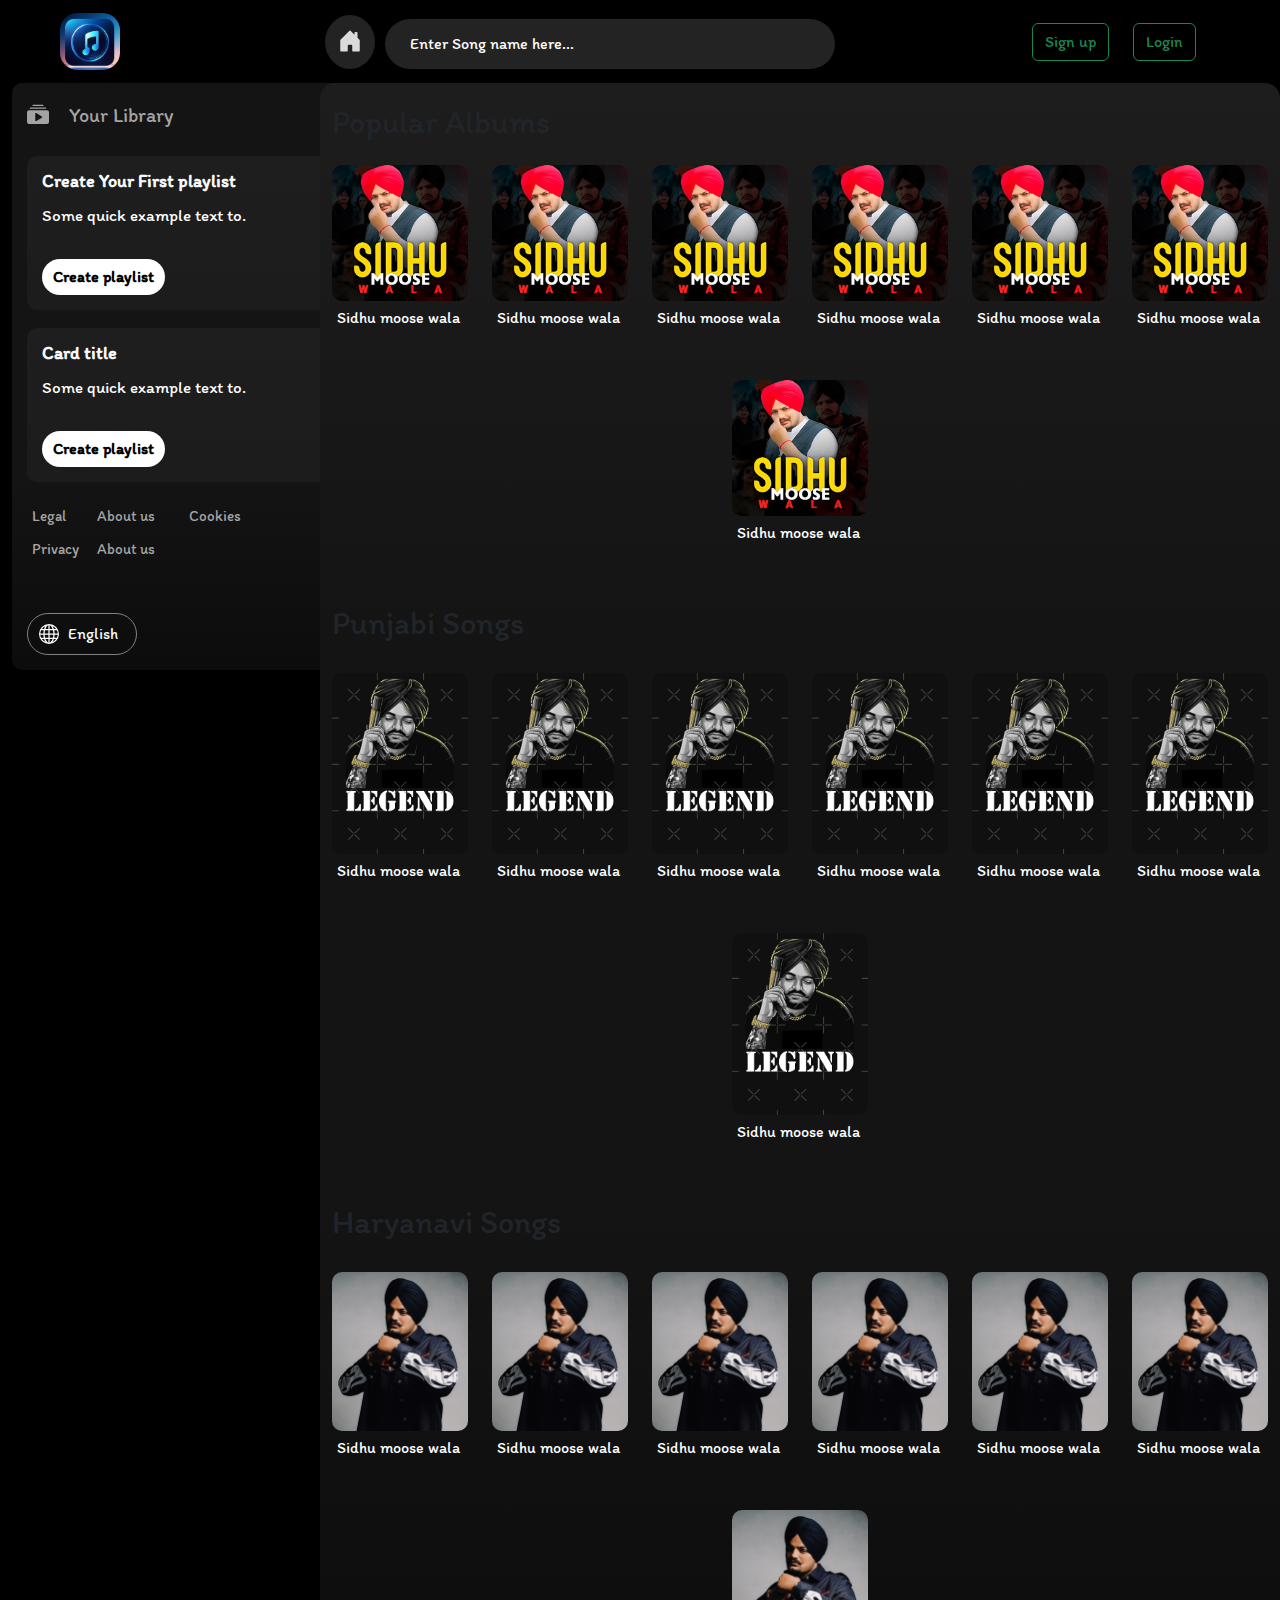
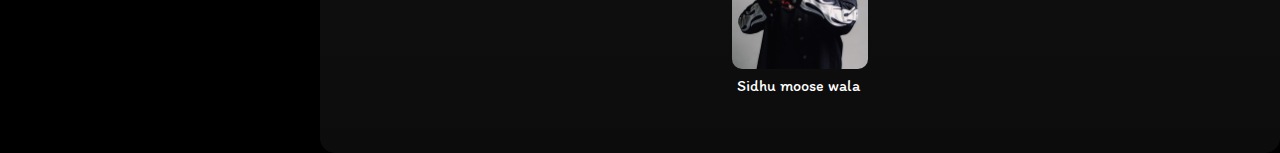
<file: Home/demo.html>
<!doctype html>
<html lang="en">

<head>
  <meta charset="utf-8">
  <meta name="viewport" content="width=device-width, initial-scale=1">
  <title>Bootstrap demo</title>
  <link href="https://cdn.jsdelivr.net/npm/bootstrap@5.3.3/dist/css/bootstrap.min.css" rel="stylesheet"
    integrity="sha384-QWTKZyjpPEjISv5WaRU9OFeRpok6YctnYmDr5pNlyT2bRjXh0JMhjY6hW+ALEwIH" crossorigin="anonymous">

  <link rel="stylesheet" href="style.css">
</head>

<body>
  <!-- navbar section -->
  <nav class="navbar navbar-expand-lg  mx-5">
    <div class="container-fluid">
      <a class="navbar-brand text-light" href="#"><img src="/Home/music/static/logo2.jpg" alt="" class="logo"></a>
      <button class="navbar-toggler" type="button" data-bs-toggle="collapse" data-bs-target="#navbarSupportedContent"
        aria-controls="navbarSupportedContent" aria-expanded="false" aria-label="Toggle navigation">
        <span class="navbar-toggler-icon"></span>
      </button>
      <div class="collapse navbar-collapse" id="navbarSupportedContent">
        <ul class="navbar-nav m-auto mb-2 mb-lg-0">
          <li class="nav-item text-light home-svg">
            <a class="nav-link " aria-current="page" href="#"><svg xmlns="http://www.w3.org/2000/svg" width="24"
                height="24" fill="currentColor" class="bi bi-house-door-fill" viewBox="0 0 16 16">
                <path
                  d="M6.5 14.5v-3.505c0-.245.25-.495.5-.495h2c.25 0 .5.25.5.5v3.5a.5.5 0 0 0 .5.5h4a.5.5 0 0 0 .5-.5v-7a.5.5 0 0 0-.146-.354L13 5.793V2.5a.5.5 0 0 0-.5-.5h-1a.5.5 0 0 0-.5.5v1.293L8.354 1.146a.5.5 0 0 0-.708 0l-6 6A.5.5 0 0 0 1.5 7.5v7a.5.5 0 0 0 .5.5h4a.5.5 0 0 0 .5-.5" />
              </svg></a>
          </li>

          <input class="me-2" type="search" placeholder="Enter Song name here..." aria-label="Search">


        </ul>
        <form class="d-flex" role="search">
          <button class="btn btn-outline-success " type="submit">Sign up</button>
          <button class="btn btn-outline-success mx-4" type="submit">Login</button>
        </form>
      </div>
    </div>
  </nav>
  <!-- Hero section -->
  <div class="container-fluid">
    <div class="row">
      <div class="col-md-3 ">
        <div class="sidebar ">

          <div class="d-flex align-items-center justify-content-between">
            <div class="d-flex">

              <svg xmlns="http://www.w3.org/2000/svg" fill="currentColor" class="bi bi-collection-play-fill"
                viewBox="0 0 16 16">
                <path
                  d="M2.5 3.5a.5.5 0 0 1 0-1h11a.5.5 0 0 1 0 1zm2-2a.5.5 0 0 1 0-1h7a.5.5 0 0 1 0 1zM0 13a1.5 1.5 0 0 0 1.5 1.5h13A1.5 1.5 0 0 0 16 13V6a1.5 1.5 0 0 0-1.5-1.5h-13A1.5 1.5 0 0 0 0 6zm6.258-6.437a.5.5 0 0 1 .507.013l4 2.5a.5.5 0 0 1 0 .848l-4 2.5A.5.5 0 0 1 6 12V7a.5.5 0 0 1 .258-.437" />
              </svg>

              <h4>Your Library</h4>
            </div>

            <svg xmlns="http://www.w3.org/2000/svg" class="Add-svg" fill="currentColor" class="bi bi-plus-lg"
              viewBox="0 0 16 16">
              <path fill-rule="evenodd"
                d="M8 2a.5.5 0 0 1 .5.5v5h5a.5.5 0 0 1 0 1h-5v5a.5.5 0 0 1-1 0v-5h-5a.5.5 0 0 1 0-1h5v-5A.5.5 0 0 1 8 2" />
            </svg>

          </div>

          <div class="card2 mt-4">
            <div class="card-body2">
              <h5 class="card-title text-light">Create Your First playlist</h5>
              <p>Some quick example text to.</p>
              <button class="btn ">Create playlist</button>
            </div>
          </div>
          <div class="card2 ">
            <div class="card-body2">
              <h5 class="card-title text-light">Card title</h5>
              <p>Some quick example text to.</p>
              <button class="btn ">Create playlist</button>
            </div>
          </div>
          <ul class="d-flex">
            <li class="col-md-2">Legal</li>
            <li class="col-md-3">About us</li>
            <li class="col-md-2">Cookies</li>

          </ul>
          <ul class="d-flex mb-5">
            <li class="col-md-2">Privacy</li>
            <li class="col-md-3">About us</li>
          </ul>

          <div class="last-btn d-flex">
            <svg xmlns="http://www.w3.org/2000/svg" width="20" height="20" fill="white" class="bi bi-globe"
              viewBox="0 0 16 16">
              <path
                d="M0 8a8 8 0 1 1 16 0A8 8 0 0 1 0 8m7.5-6.923c-.67.204-1.335.82-1.887 1.855A8 8 0 0 0 5.145 4H7.5zM4.09 4a9.3 9.3 0 0 1 .64-1.539 7 7 0 0 1 .597-.933A7.03 7.03 0 0 0 2.255 4zm-.582 3.5c.03-.877.138-1.718.312-2.5H1.674a7 7 0 0 0-.656 2.5zM4.847 5a12.5 12.5 0 0 0-.338 2.5H7.5V5zM8.5 5v2.5h2.99a12.5 12.5 0 0 0-.337-2.5zM4.51 8.5a12.5 12.5 0 0 0 .337 2.5H7.5V8.5zm3.99 0V11h2.653c.187-.765.306-1.608.338-2.5zM5.145 12q.208.58.468 1.068c.552 1.035 1.218 1.65 1.887 1.855V12zm.182 2.472a7 7 0 0 1-.597-.933A9.3 9.3 0 0 1 4.09 12H2.255a7 7 0 0 0 3.072 2.472M3.82 11a13.7 13.7 0 0 1-.312-2.5h-2.49c.062.89.291 1.733.656 2.5zm6.853 3.472A7 7 0 0 0 13.745 12H11.91a9.3 9.3 0 0 1-.64 1.539 7 7 0 0 1-.597.933M8.5 12v2.923c.67-.204 1.335-.82 1.887-1.855q.26-.487.468-1.068zm3.68-1h2.146c.365-.767.594-1.61.656-2.5h-2.49a13.7 13.7 0 0 1-.312 2.5m2.802-3.5a7 7 0 0 0-.656-2.5H12.18c.174.782.282 1.623.312 2.5zM11.27 2.461c.247.464.462.98.64 1.539h1.835a7 7 0 0 0-3.072-2.472c.218.284.418.598.597.933M10.855 4a8 8 0 0 0-.468-1.068C9.835 1.897 9.17 1.282 8.5 1.077V4z" />
            </svg>
            <p class="text-light mt-2 m-2">English</p>
          </div>
        </div>
      </div>

      <!-- container  -->
      <div class="col-md-9 ">
        <div class="main-container row">
          <h2 class='heading'>Popular Albums</h2>
          <div class="card">
            <img src="../Home/music/static/sidhu.avif" class="card-img-top" alt="...">
            <div class="card-body">
              <p class="card-text">Sidhu moose wala</p>
            </div>
          </div>
          <div class="card">
            <img src="../Home/music/static/sidhu.avif" class="card-img-top" alt="...">
            <div class="card-body">
              <p class="card-text">Sidhu moose wala</p>
            </div>
          </div>
          <div class="card">
            <img src="../Home/music/static/sidhu.avif" class="card-img-top" alt="...">
            <div class="card-body">
              <p class="card-text">Sidhu moose wala</p>
            </div>
          </div>
          <div class="card">
            <img src="../Home/music/static/sidhu.avif" class="card-img-top" alt="...">
            <div class="card-body">
              <p class="card-text">Sidhu moose wala</p>
            </div>
          </div>
          <div class="card">
            <img src="../Home/music/static/sidhu.avif" class="card-img-top" alt="...">
            <div class="card-body">
              <p class="card-text">Sidhu moose wala</p>
            </div>
          </div>
          <div class="card">
            <img src="../Home/music/static/sidhu.avif" class="card-img-top" alt="...">
            <div class="card-body">
              <p class="card-text">Sidhu moose wala</p>
            </div>
          </div>
          <div class="card">
            <img src="../Home/music/static/sidhu.avif" class="card-img-top" alt="...">
            <div class="card-body">
              <p class="card-text">Sidhu moose wala</p>
            </div>
          </div>


          <h2 class='heading  mt-4 mb-3'>Punjabi Songs</h2>
          <div class="card">
            <img src="../Home/music/static/sidhu2.jpg" class="card-img-top" alt="...">
            <div class="card-body">
              <p class="card-text">Sidhu moose wala</p>
            </div>
          </div>
          <div class="card">
            <img src="../Home/music/static/sidhu2.jpg" class="card-img-top" alt="...">
            <div class="card-body">
              <p class="card-text">Sidhu moose wala</p>
            </div>
          </div>
          <div class="card">
            <img src="../Home/music/static/sidhu2.jpg" class="card-img-top" alt="...">
            <div class="card-body">
              <p class="card-text">Sidhu moose wala</p>
            </div>
          </div>
          <div class="card">
            <img src="../Home/music/static/sidhu2.jpg" class="card-img-top" alt="...">
            <div class="card-body">
              <p class="card-text">Sidhu moose wala</p>
            </div>
          </div>
          <div class="card">
            <img src="../Home/music/static/sidhu2.jpg" class="card-img-top" alt="...">
            <div class="card-body">
              <p class="card-text">Sidhu moose wala</p>
            </div>
          </div>
          <div class="card">
            <img src="../Home/music/static/sidhu2.jpg" class="card-img-top" alt="...">
            <div class="card-body">
              <p class="card-text">Sidhu moose wala</p>
            </div>
          </div>
          <div class="card">
            <img src="../Home/music/static/sidhu2.jpg" class="card-img-top" alt="...">
            <div class="card-body">
              <p class="card-text">Sidhu moose wala</p>
            </div>
          </div>


          <h2 class='heading mt-4 mb-3'>Haryanavi Songs</h2>

          <div class="card">
            <img src="../Home/music/static/sidhu3.jpg" class="card-img-top" alt="...">
            <div class="card-body">
              <p class="card-text">Sidhu moose wala</p>
            </div>
          </div>
          <div class="card">
            <img src="../Home/music/static/sidhu3.jpg" class="card-img-top" alt="...">
            <div class="card-body">
              <p class="card-text">Sidhu moose wala</p>
            </div>
          </div>
          <div class="card">
            <img src="../Home/music/static/sidhu3.jpg" class="card-img-top" alt="...">
            <div class="card-body">
              <p class="card-text">Sidhu moose wala</p>
            </div>
          </div>
          <div class="card">
            <img src="../Home/music/static/sidhu3.jpg" class="card-img-top" alt="...">
            <div class="card-body">
              <p class="card-text">Sidhu moose wala</p>
            </div>
          </div>
          <div class="card">
            <img src="../Home/music/static/sidhu3.jpg" class="card-img-top" alt="...">
            <div class="card-body">
              <p class="card-text">Sidhu moose wala</p>
            </div>
          </div>
          <div class="card">
            <img src="../Home/music/static/sidhu3.jpg" class="card-img-top" alt="...">
            <div class="card-body">
              <p class="card-text">Sidhu moose wala</p>
            </div>
          </div>
          <div class="card">
            <img src="../Home/music/static/sidhu3.jpg" class="card-img-top" alt="...">
            <div class="card-body">
              <p class="card-text">Sidhu moose wala</p>
            </div>
          </div>



        </div>
      </div>
    </div>
  </div>

  <script src="https://cdn.jsdelivr.net/npm/bootstrap@5.3.3/dist/js/bootstrap.bundle.min.js"
    integrity="sha384-YvpcrYf0tY3lHB60NNkmXc5s9fDVZLESaAA55NDzOxhy9GkcIdslK1eN7N6jIeHz"
    crossorigin="anonymous"></script>
</body>

</html>
</file>
<file: Home/style.css>
@import url('https://fonts.googleapis.com/css2?family=Itim&display=swap');

* {
    margin: 0;
    padding: 0;
}

.border1 {

    border: 2px solid red;
}

body {
    background-color: rgb(0, 0, 0);
    font-family: "Itim", cursive;
}

.home-svg {
    /* border:1px solid grey; */
    border-radius: 50%;
    background-color: rgb(36, 35, 35);

    padding: 5px;
}

.home-svg svg {
    color: #ffffffd6;
}

img {
    max-width: 100%;
}

.logo {
    width: 60px;
    border-radius: 30%;
    /* filter:invert(2) */
}

.navbar-nav input {
    height: 50px;
    margin-top: 4px;
    margin-left: 10px;
    color: white;
    width: 450px;
    padding-right: 200px;
    border-radius: 30px;
    padding-left: 25px;
    background-color: rgb(36, 35, 35);

    border: none;
}

.navbar-nav input::placeholder {
    color: rgb(255, 255, 255);
    margin-left: 10px;
}

/* sidebar */
.sidebar {
    width: 358px;
    padding: 15px 15px;
    border-radius: 10px;
    background-image: linear-gradient(to bottom, rgb(20, 20, 20), rgb(20, 20, 20), rgb(20, 20, 20), rgb(12, 12, 12));


}

.sidebar svg {
    width: 22px;
    fill: rgb(163, 163, 163);
}

.sidebar h4 {
    font-size: 20px;
    margin: 5px 20px;
    color: rgb(164, 164, 164);
}

.sidebar .btn {
    font-size: 16px;
    padding: 5px 10px;
    color: rgb(0, 0, 0);
    background: white;
    border-radius: 80px;
    font-weight: 600;
    margin-top: 5px;
}

.card2 {
    color: white;
    background-image: linear-gradient(to bottom, rgb(30, 30, 30), rgb(28, 28, 28));
    border-radius: 10px;
    margin: 18px 0;
    padding: 15px;
}

.card2 h5 {
    font-size: 18px;
    font-weight: 600;
}

.card2 p {
    font-size: 17px;
    font-weight: 300;
    padding: 10px 0;
}

.row li {
    color: white;
    margin: 5px;
    list-style: none;
    font-size: 15px;
    font-weight: 100;
    color: rgb(165, 165, 165);
}

dl,
ol,
ul {
    margin-top: 0;
    margin-bottom: 0rem;
}

ol,
ul {
    padding-left: 0rem;
}

.last-btn {
    border: 1px solid grey;
    width: 110px;
    padding: 0px 10px;
    border-radius: 30px;
    align-items: center;
}

.last-btn svg {
    fill: white;
}




/* main container */
.main-container {
    border-radius: 15px;
    padding: 20px 0;
    background-image: linear-gradient(to bottom, rgb(29, 29, 29), rgb(20, 20, 20), rgb(20, 20, 20), rgb(12, 12, 12));
}

/* cards  */
.card {
    width: 160px;
    margin: auto;
    background-color: transparent;
    border: none;
    padding-top: 15px;
    padding-bottom: 15px;
    cursor: pointer;

}

.card-text {
    color: white;
    margin: 0px;
    font-weight: 500;
    padding: 0px;
}

.card-body {
    padding: 5px;
    padding-bottom: 10px;
    margin-bottom: 10px;
}

.card img {
    border-radius: 10px;
}

.card:hover {
    /* border: 1px solid grey; */
    background-color: rgb(35, 35, 35);
}
/* bottom content */
.play{
    display: no;
}svg.play {
    display: none;
}
</file>
